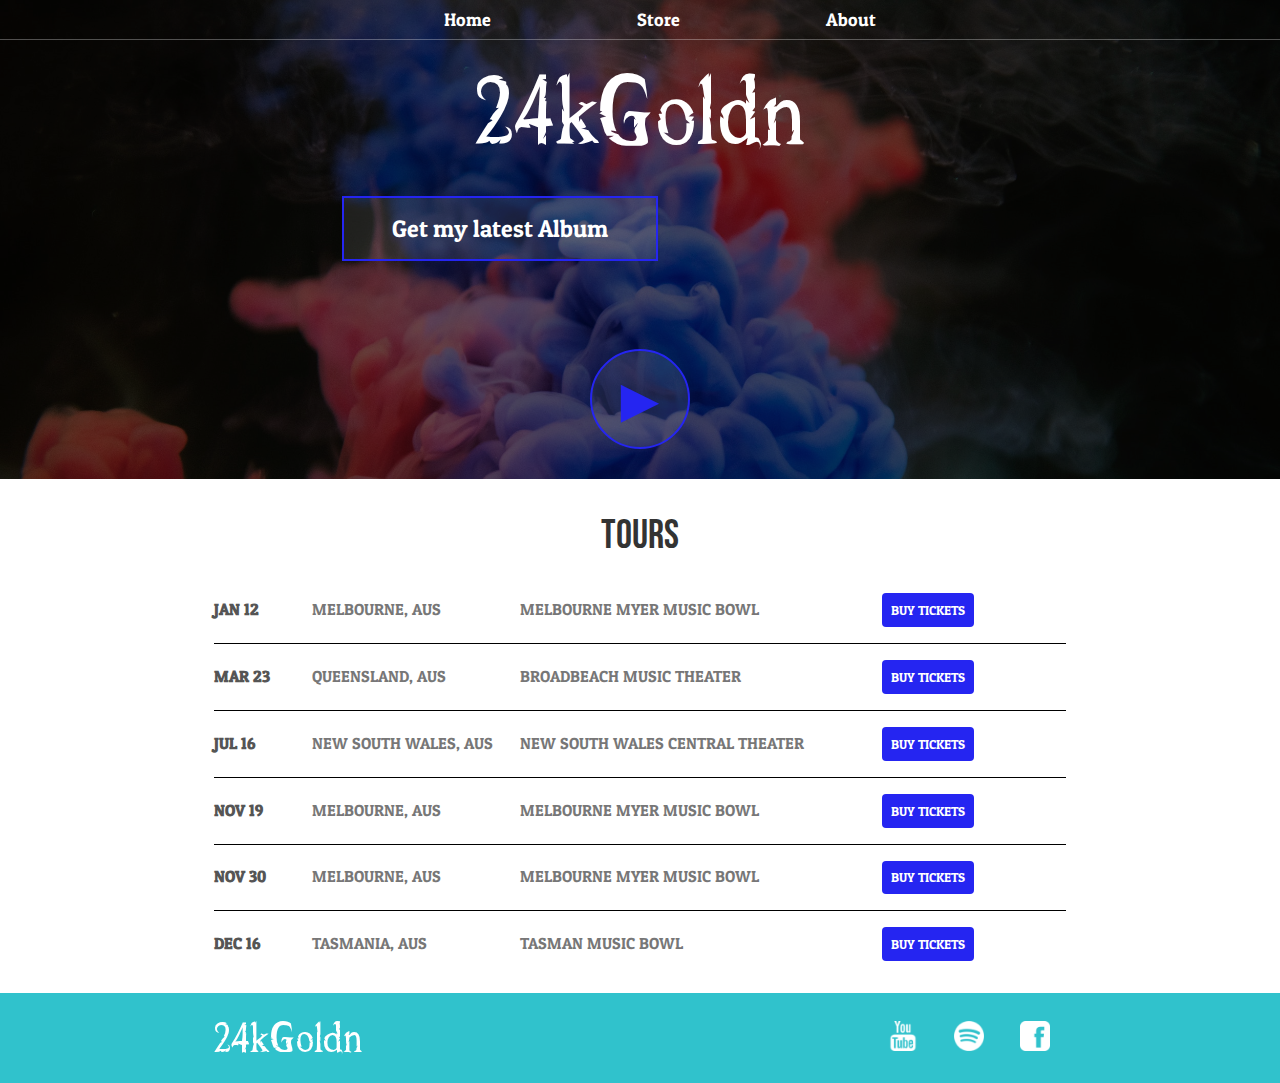
<file: index.html>
<!DOCTYPE html>
<!DOCTYPE html>
<html lang="en">
	<head>
		<meta charset="UTF-8" />
		<meta http-equiv="X-UA-Compatible" content="IE=edge" />
		<meta name="viewport" content="width=device-width, initial-scale=1.0" />
        <meta name="description" content="A basic page that is built to test my abilities in HTML and CSS for 24kGoldn">
        <link rel="stylesheet" href="style.css" />
		<title>24kGoldn</title>
	</head>
	<body>
		<header class="mainHeader">
			<nav class="nav mainnav">
				<ul>
					<li><a href="index.html">Home</a></li>
					<li><a href="store.html">Store</a></li>
					<li><a href="about.html">About</a></li>
				</ul>
			</nav>
			<h1 class="artistName artistName-Large">24kGoldn</h1>
            <div class="container">
			    <button class="btn btn-header" type="button">Get my latest Album</button>
            </div>
            <br>
            <br>
            <!-- TODO Find a suitable background image -->
            <button class="btn btn-header btn-play" type="button">&#9658</button>
		</header>
        <section class="content-section container">
            <h2 class="section-header">Tours</h2>
            <div>
                <div class="tour-row">
                    <span class="tour-item tour-date">JAN 12</span>
                    <span class="tour-item tour-city">MELBOURNE, AUS</span>
                    <span class="tour-item tour-arena">MELBOURNE MYER MUSIC BOWL</span>
                    <button class="btn btn-tour btn-primary" type="button">BUY TICKETS</button>
                </div>
                <div class="tour-row">
                    <span class="tour-item tour-date">MAR 23</span>
                    <span class="tour-item tour-city">QUEENSLAND, AUS</span>
                    <span class="tour-item tour-arena">BROADBEACH MUSIC THEATER</span>
                    <button class="btn btn-tour btn-primary" type="button">BUY TICKETS</button>
                </div>
                <div class="tour-row">
                    <span class="tour-item tour-date">JUL 16</span>
                    <span class="tour-item tour-city">NEW SOUTH WALES, AUS</span>
                    <span class="tour-item tour-arena">NEW SOUTH WALES CENTRAL THEATER</span>
                    <button class="btn btn-tour btn-primary" type="button">BUY TICKETS</button>
                </div>
                <div class="tour-row">
                    <span class="tour-item tour-date">NOV 19</span>
                    <span class="tour-item tour-city">MELBOURNE, AUS</span>
                    <span class="tour-item tour-arena">MELBOURNE MYER MUSIC BOWL</span>
                    <button class="btn btn-tour btn-primary" type="button">BUY TICKETS</button>
                </div>
                <div class="tour-row">
                    <span class="tour-item tour-date">NOV 30</span>
                    <span class="tour-item tour-city">MELBOURNE, AUS</span>
                    <span class="tour-item tour-arena">MELBOURNE MYER MUSIC BOWL</span>
                    <button class="btn btn-tour btn-primary" type="button">BUY TICKETS</button>
                </div>
                <div class="tour-row">
                    <span class="tour-item tour-date">DEC 16</span>
                    <span class="tour-item tour-city">TASMANIA, AUS</span>
                    <span class="tour-item tour-arena">TASMAN MUSIC BOWL</span>
                    <button class="btn btn-tour btn-primary" type="button">BUY TICKETS</button>
                </div>
            </div>
        </section>
		<footer class="main-footer">
			<div class="container main-footer-container">
				<h3 class="artistName">24kGoldn</h3>
				<ul class="nav footernav">
					<li>
						<a
							target="_blank"
							href="https://www.youtube.com/channel/UCR-eqHJMez-6oFJklTIqJ5Q"
							><img src="images/youtube.png"
						/></a>
					</li>
					<li>
						<a
							target="_blank"
							href="https://open.spotify.com/artist/6fWVd57NKTalqvmjRd2t8Z?si=mXRCX1qtQuCf6hAf4qfikg"
							><img src="images/spotify.png"
						/></a>
					</li>
					<li>
						<a target="_blank" href="https://twitter.com/24kGoldn"
							><img src="images/twitter.png"
						/></a>
					</li>
				</ul>
			</div>
		</footer>
	</body>
</html>
</file>
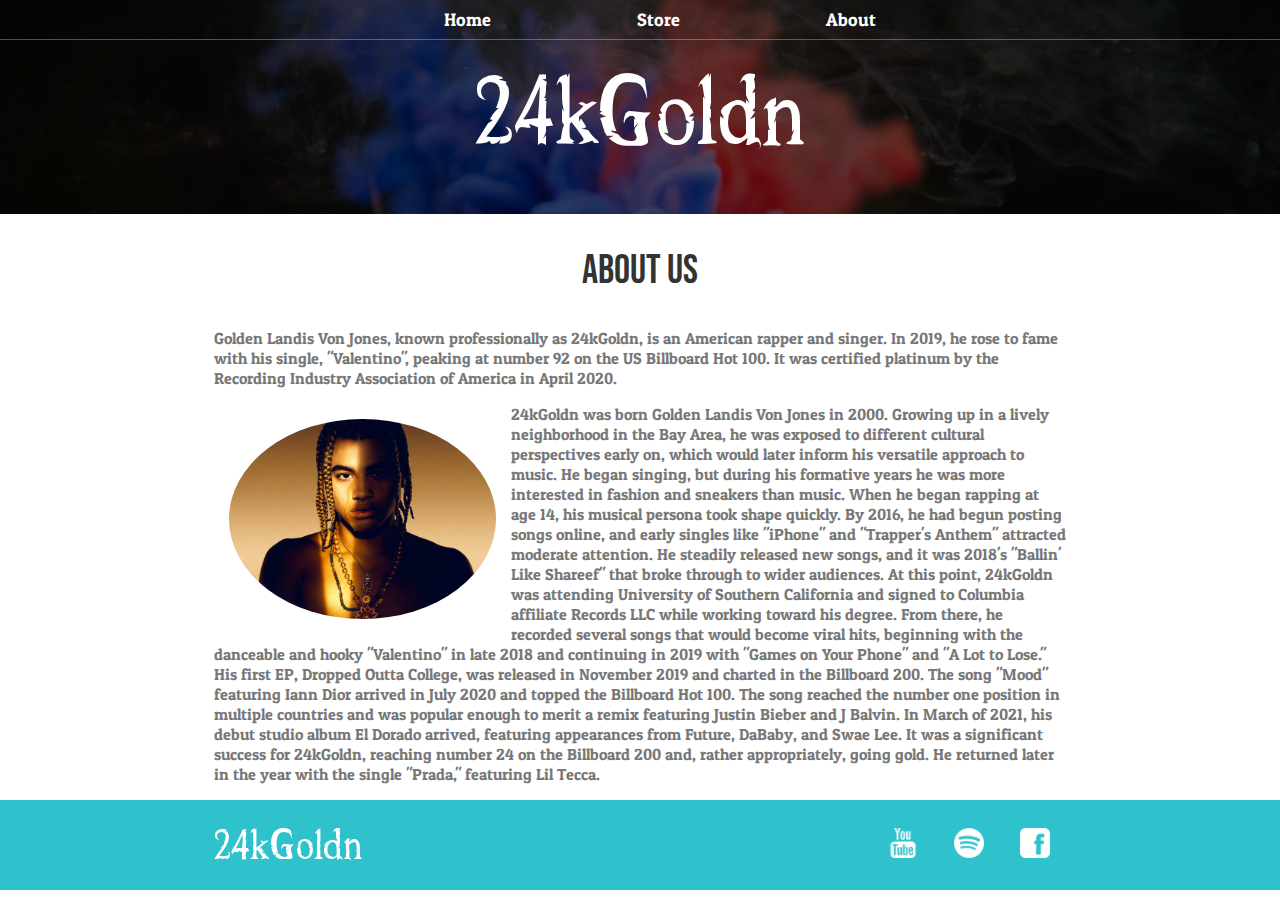
<file: about.html>
<!DOCTYPE html>
<!DOCTYPE html>
<html lang="en">
	<head>
		<meta charset="UTF-8" />
		<meta http-equiv="X-UA-Compatible" content="IE=edge" />
		<meta name="viewport" content="width=device-width, initial-scale=1.0" />
		<meta
			name="description"
			content="A basic page that is built to test my abilities in HTML and CSS for 24kGoldn"
		/>
		<link rel="stylesheet" href="style.css" />
		<title>About Us</title>
	</head>
	<body>
		<header class="mainHeader">
			<nav class="nav mainnav">
				<ul>
					<li><a href="index.html">Home</a></li>
					<li><a href="store.html">Store</a></li>
					<li><a href="about.html">About</a></li>
				</ul>
			</nav>
			<h1 class="artistName artistName-Large">24kGoldn</h1>
		</header>
		<section class="content-section container">
			<h2 class="section-header">About Us</h2>
			<p>
				Golden Landis Von Jones, known professionally as 24kGoldn, is an
				American rapper and singer. In 2019, he rose to fame with his single,
				"Valentino", peaking at number 92 on the US Billboard Hot 100. It was
				certified platinum by the Recording Industry Association of America in
				April 2020.
			</p>
			<img class="about-artist-img" src="images/24kGoldn_albumArt.jpg" />
			<p>
				24kGoldn was born Golden Landis Von Jones in 2000. Growing up in a
				lively neighborhood in the Bay Area, he was exposed to different
				cultural perspectives early on, which would later inform his versatile
				approach to music. He began singing, but during his formative years he
				was more interested in fashion and sneakers than music. When he began
				rapping at age 14, his musical persona took shape quickly. By 2016, he
				had begun posting songs online, and early singles like "iPhone" and
				"Trapper's Anthem" attracted moderate attention. He steadily released
				new songs, and it was 2018's "Ballin' Like Shareef" that broke through
				to wider audiences. At this point, 24kGoldn was attending University of
				Southern California and signed to Columbia affiliate Records LLC while
				working toward his degree. From there, he recorded several songs that
				would become viral hits, beginning with the danceable and hooky
				"Valentino" in late 2018 and continuing in 2019 with "Games on Your
				Phone" and "A Lot to Lose." His first EP, Dropped Outta College, was
				released in November 2019 and charted in the Billboard 200. The song
				"Mood" featuring Iann Dior arrived in July 2020 and topped the Billboard
				Hot 100. The song reached the number one position in multiple countries
				and was popular enough to merit a remix featuring Justin Bieber and J
				Balvin. In March of 2021, his debut studio album El Dorado arrived,
				featuring appearances from Future, DaBaby, and Swae Lee. It was a
				significant success for 24kGoldn, reaching number 24 on the Billboard
				200 and, rather appropriately, going gold. He returned later in the year
				with the single "Prada," featuring Lil Tecca.
			</p>
		</section>
		<footer class="main-footer">
			<div class="container main-footer-container">
				<h3 class="artistName">24kGoldn</h3>
				<ul class="nav footernav">
					<li>
						<a
							target="_blank"
							href="https://www.youtube.com/channel/UCR-eqHJMez-6oFJklTIqJ5Q"
							><img src="images/youtube.png"
						/></a>
					</li>
					<li>
						<a
							target="_blank"
							href="https://open.spotify.com/artist/6fWVd57NKTalqvmjRd2t8Z?si=mXRCX1qtQuCf6hAf4qfikg"
							><img src="images/spotify.png"
						/></a>
					</li>
					<li>
						<a target="_blank" href="https://twitter.com/24kGoldn"
							><img src="images/twitter.png"
						/></a>
					</li>
				</ul>
			</div>
		</footer>
	</body>
</html>
</file>
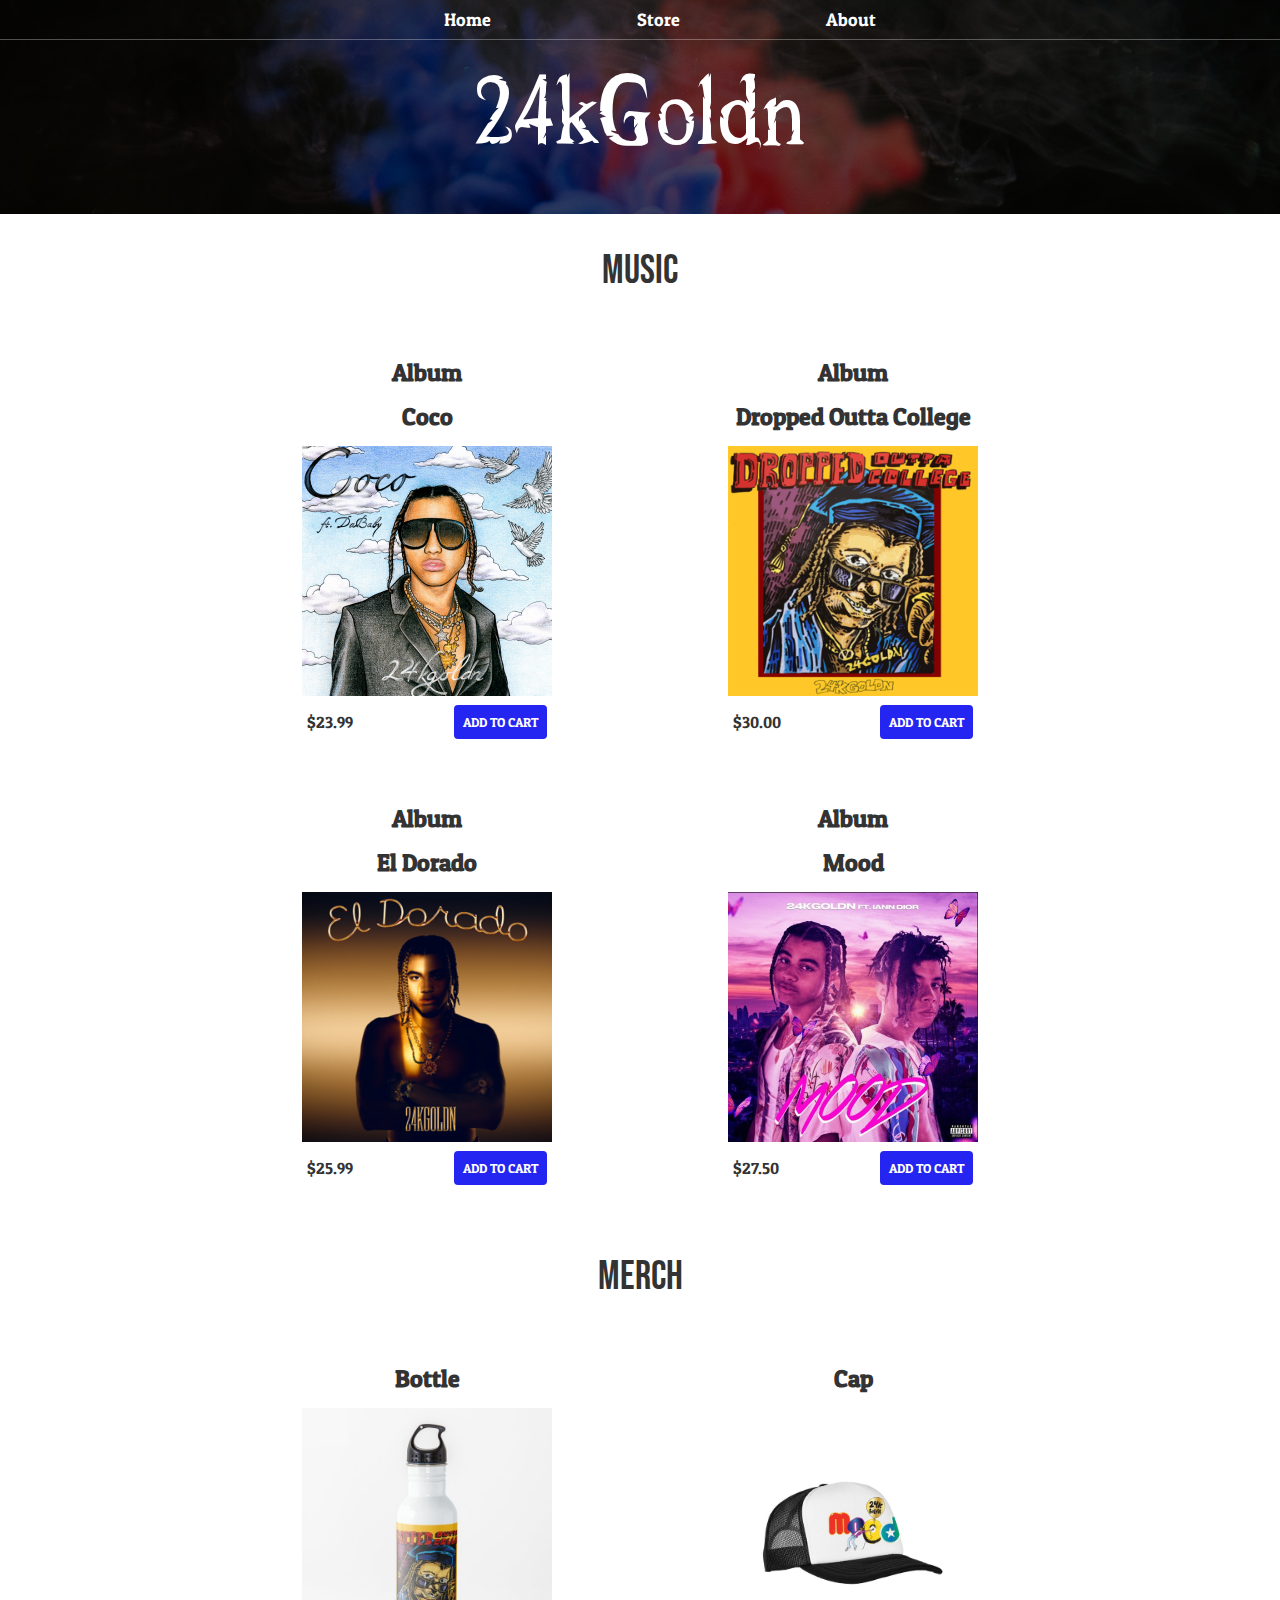
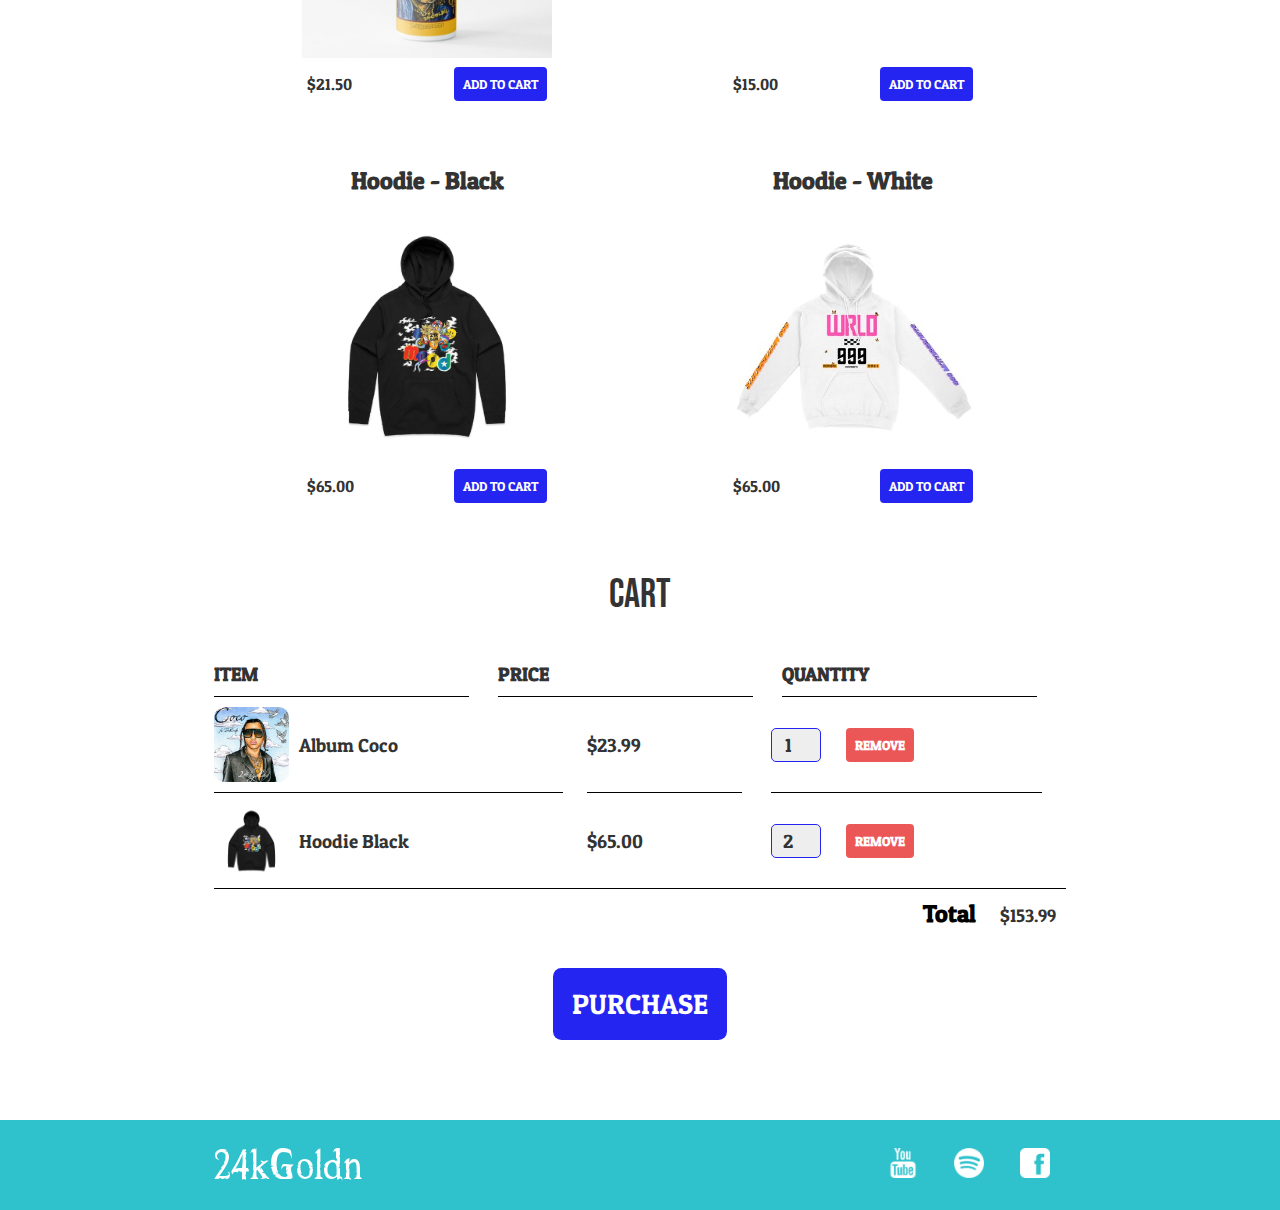
<file: store.html>
<!DOCTYPE html>
<!DOCTYPE html>
<html lang="en">
	<head>
		<meta charset="UTF-8" />
		<meta http-equiv="X-UA-Compatible" content="IE=edge" />
		<meta name="viewport" content="width=device-width, initial-scale=1.0" />
		<meta
			name="description"
			content="A basic page that is built to test my abilities in HTML and CSS for 24kGoldn"
		/>
		<link rel="stylesheet" href="style.css" />
		<script src="store.js" async></script>
		<title>Store</title>
	</head>
	<body>
		<header class="mainHeader">
			<nav class="nav mainnav">
				<ul>
					<li><a href="index.html">Home</a></li>
					<li><a href="store.html">Store</a></li>
					<li><a href="about.html">About</a></li>
				</ul>
			</nav>
			<h1 class="artistName artistName-Large">24kGoldn</h1>
		</header>
		<section class="content-section container">
			<h2 class="section-header">Music</h2>
			<div class="shop-items">
				<div class="shop-item">
					<span class="shop-item-title">Album</span>
					<span class="shop-item-title">Coco</span>
					<img class="shop-item-img" src="images/album_Coco.png" />
					<div class="shop-item-details">
						<span class="shop-item-price">$23.99</span>
						<button class="btn btn-primary btn-shop-item" role="button">
							ADD TO CART
						</button>
					</div>
				</div>
				<div class="shop-item">
					<span class="shop-item-title">Album</span>
					<span class="shop-item-title">Dropped Outta College</span>
					<img
						class="shop-item-img"
						src="images/album_DroppedOuttaCollege.png"
					/>
					<div class="shop-item-details">
						<span class="shop-item-price">$30.00</span>
						<button class="btn btn-primary btn-shop-item" role="button">
							ADD TO CART
						</button>
					</div>
				</div>
				<div class="shop-item">
					<span class="shop-item-title">Album</span>
					<span class="shop-item-title">El Dorado</span>
					<img class="shop-item-img" src="images/album_ElDorado.png" />
					<div class="shop-item-details">
						<span class="shop-item-price">$25.99</span>
						<button class="btn btn-primary btn-shop-item" role="button">
							ADD TO CART
						</button>
					</div>
				</div>
				<div class="shop-item">
					<span class="shop-item-title">Album</span>
					<span class="shop-item-title">Mood</span>
					<img class="shop-item-img" src="images/album_Mood.jpg" />
					<div class="shop-item-details">
						<span class="shop-item-price">$27.50</span>
						<button class="btn btn-primary btn-shop-item" role="button">
							ADD TO CART
						</button>
					</div>
				</div>
			</div>
		</section>
		<section class="content-section container">
			<h2 class="section-header">Merch</h2>
			<div class="shop-items">
				<div class="shop-item">
					<span class="shop-item-title">Bottle</span>
					<img class="shop-item-img" src="images/merch_Bottle.jpg" />
					<div class="shop-item-details">
						<span class="shop-item-price">$21.50</span>
						<button class="btn btn-primary btn-shop-item" role="button">
							ADD TO CART
						</button>
					</div>
				</div>
				<div class="shop-item">
					<span class="shop-item-title">Cap</span>
					<img class="shop-item-img" src="images/merch_Cap.jpg" />
					<div class="shop-item-details">
						<span class="shop-item-price">$15.00</span>
						<button class="btn btn-primary btn-shop-item" role="button">
							ADD TO CART
						</button>
					</div>
				</div>
				<div class="shop-item">
					<span class="shop-item-title">Hoodie - Black</span>
					<img class="shop-item-img" src="images/merch_Hoodie.jpg" />
					<div class="shop-item-details">
						<span class="shop-item-price">$65.00</span>
						<button class="btn btn-primary btn-shop-item" role="button">
							ADD TO CART
						</button>
					</div>
				</div>
				<div class="shop-item">
					<span class="shop-item-title">Hoodie - White</span>
					<img class="shop-item-img" src="images/merch_HoodieWhite.jpg" />
					<div class="shop-item-details">
						<span class="shop-item-price">$65.00</span>
						<button class="btn btn-primary btn-shop-item" role="button">
							ADD TO CART
						</button>
					</div>
				</div>
			</div>
		</section>
		<section class="content-section container">
			<h2 class="section-header">Cart</h2>
			<div class="cart-row">
				<span class="cart-item cart-header cart-column">ITEM</span>
				<span class="cart-item cart-header cart-column">PRICE</span>
				<span class="cart-item cart-header cart-column">QUANTITY</span>
			</div>
			<div class="cart-items-container">
				<div class="cart-row">
					<div class="cart-item cart-column">
						<img
							class="cart-item-img"
							src="images/album_Coco.png"
							width="100"
						/>
						<span class="cart-item-title">Album Coco</span>
					</div>
					<span class="cart-price cart-column">$23.99</span>
					<div class="cart-quantity cart-column">
						<input class="cart-quantity-input" type="number" value="1" />
						<button class="btn btn-danger" role="button">REMOVE</button>
					</div>
				</div>
				<div class="cart-row">
					<div class="cart-item cart-column">
						<img
							class="cart-item-img"
							src="images/merch_Hoodie.jpg"
							width="100"
						/>
						<span class="cart-item-title">Hoodie Black</span>
					</div>
					<span class="cart-price cart-column">$65.00</span>
					<div class="cart-quantity cart-column">
						<input class="cart-quantity-input" type="number" value="2" />
						<button class="btn btn-danger" role="button">REMOVE</button>
					</div>
				</div>
			</div>
			<div class="cart-total">
				<span class="cart-total-title">Total</span>
				<span class="cart-total-price">$153.99</span>
			</div>
			<button class="btn btn-primary btn-purchase" role="button">
				PURCHASE
			</button>
		</section>
		<footer class="main-footer">
			<div class="container main-footer-container">
				<h3 class="artistName">24kGoldn</h3>
				<ul class="nav footernav">
					<li>
						<a
							target="_blank"
							href="https://www.youtube.com/channel/UCR-eqHJMez-6oFJklTIqJ5Q"
							><img src="images/youtube.png"
						/></a>
					</li>
					<li>
						<a
							target="_blank"
							href="https://open.spotify.com/artist/6fWVd57NKTalqvmjRd2t8Z?si=mXRCX1qtQuCf6hAf4qfikg"
							><img src="images/spotify.png"
						/></a>
					</li>
					<li>
						<a target="_blank" href="https://twitter.com/24kGoldn"
							><img src="images/twitter.png"
						/></a>
					</li>
				</ul>
			</div>
		</footer>
	</body>
</html>
</file>
<file: style.css>
@import url('https://fonts.googleapis.com/css2?family=Patua+One&display=swap');
@import url('https://fonts.googleapis.com/css2?family=Bebas+Neue&family=Patua+One&display=swap');
@font-face {
	font-family: 'Booter - Zero Zero';
	src: url(Fonts/BOOTERZZ.woff) format('woff');
	font-weight: normal;
	font-style: normal;
}

* {
	box-sizing: border-box;
	font-family: Patua One;
	color: #777;
}

html body {
	margin: 0;
	padding: 0;
}

.nav ul {
	margin: 0;
}

.nav li {
	display: inline;
}

.nav a {
	display: inline-block;
	padding: 0.5em;
	color: white;
	text-decoration: none;
}

.nav a:hover {
	background-color: rgba(255, 255, 255, 0.3);
}

.mainnav {
	text-align: center;
	font-size: 1.1em;
	font-weight: lighter;
	border-bottom: 1px solid rgba(255, 255, 255, 0.3);
}

.mainnav li {
	padding: 0 5%;
}

.mainHeader {
	background-color: rgba(0, 0, 0, 0.6);
	background-image: url(images/Header\ Background.jpg);
	background-blend-mode: multiply;
	background-size: cover;
	padding-bottom: 30px;
}

.artistName {
	text-align: center;
	margin: 0;
	font-size: 4em;
	font-family: 'Booter - Zero Zero';
	font-weight: normal;
	color: white;
}

.artistName-Large {
	font-size: 9em;
}

content-section {
	margin: 2em;
}

.container {
	max-width: 900px;
	margin: 0 auto;
	padding: 0 1.5em;
}

.section-header {
	font-family: 'bebas Neue';
	font-weight: normal;
	color: #333;
	text-align: center;
	font-size: 2.5em;
}

.about-artist-img {
	float: left;
	height: 200px;
	margin: 15px;
	border-radius: 50%;
}

.main-footer {
	background-color: rgb(48, 194, 204);
	color: white;
	padding: 0.25em 0;
}

.main-footer-container {
	display: flex;
	align-items: center;
}

.main-footer-container ul {
	flex-grow: 1;
	text-align: end;
}

.footernav li {
	padding: 0 0.5em;
}

.footernav img {
	width: 30px;
	height: 30px;
}

.btn {
	text-align: center;
	vertical-align: center;
	padding: 0.67em;
	cursor: pointer;
}

.btn-header {
	margin: 0.5em 15% 2em 15%;
	color: white;
	border: 2px solid rgb(37, 37, 241);
	background-color: rgba(255, 255, 255, 0.1);
	border-radius: 0;
	font-size: 1.5em;
	font-weight: lighter;
	padding-left: 2em;
	padding-right: 2em;
}

.btn-header:hover {
	background-color: rgba(255, 255, 255, 0.3);
}

.btn-play {
	display: block;
	margin: 0 auto;
	color: rgb(37, 37, 241);
	font-size: 4em;
	border-radius: 50%;
	padding: 0;
	width: 100px;
	height: 100px;
}

.tour-row {
	border-bottom: 1px solid black;
	padding-bottom: 1em;
	margin-bottom: 1em;
}

.tour-row:last-child {
	border-bottom: none;
}

.tour-item {
	display: inline-block;
	padding-right: 0.5em;
}

.tour-date {
	color: #555;
	font-weight: bold;
	width: 11%;
}

.tour-city {
	width: 24%;
}

.tour-arena {
	width: 42%;
}

.btn-tour {
	max-width: 19%;
}

.btn-primary {
	color: white;
	background-color: rgb(37, 37, 241);
	border: none;
	border-radius: 0.3em;
}

.btn-primary:hover {
	background-color: rgb(0, 0, 170);
}

.shop-item {
	margin: 30px;
}

.shop-item-title {
	display: block;
	width: 100%;
	text-align: center;
	font-weight: bold;
	font-size: 1.5em;
	color: #333;
	margin-bottom: 15px;
}

.shop-item-img {
	height: 250px;
}

.shop-item-details {
	display: flex;
	align-items: center;
	padding: 5px;
}

.shop-item-price {
	flex-grow: 1;
	color: #333;
}

.shop-items {
	display: flex;
	flex-wrap: wrap;
	justify-content: space-around;
}

.cart-header {
	font-weight: bold;
	font-size: 1.2em;
	color: #333;
}

.cart-column {
	display: flex;
	align-items: center;
	border-bottom: 1px solid black;
	margin-right: 1.5em;
	padding-bottom: 10px;
	margin-top: 10px;
}

.cart-row {
	display: flex;
}

.cart-item {
	width: 45%;
}

.cart-price {
	width: 20%;
	font-size: 1.2em;
	color: #333;
}

.cart-quantity {
	width: 35%;
}

.cart-item-title {
	color: #333;
	margin-left: 0.5em;
	font-size: 1.2em;
}

.cart-item-img {
	width: 75px;
	height: auto;
	border-radius: 10px;
}

.btn-danger {
	color: white;
	background-color: #eb5757;
	border: none;
	border-radius: 0.3em;
	font-weight: bold;
}

.btn-danger:hover {
	background-color: #d44747;
}

.cart-quantity-input {
	height: 34px;
	width: 50px;
	border-radius: 5px;
	border: 1px solid rgb(37, 37, 241);
	background-color: #eee;
	color: #333;
	padding: 0;
	text-align: center;
	font-size: 1.2em;
	margin-right: 25px;
}

.cart-row:last-child {
	border-bottom: 1px solid black;
}

.cart-row:last-child .cart-column {
	border: none;
}

.cart-total {
	text-align: end;
	margin-top: 10px;
	margin-right: 10px;
}

.cart-total-title {
	font-weight: bold;
	font-size: 1.5em;
	color: black;
	margin-right: 20px;
}

.cart-total-price {
	color: #333;
	font-size: 1.1em;
}

.btn-purchase {
	display: block;
	margin: 40px auto 80px auto;
	font-size: 1.75em;
}
</file>
